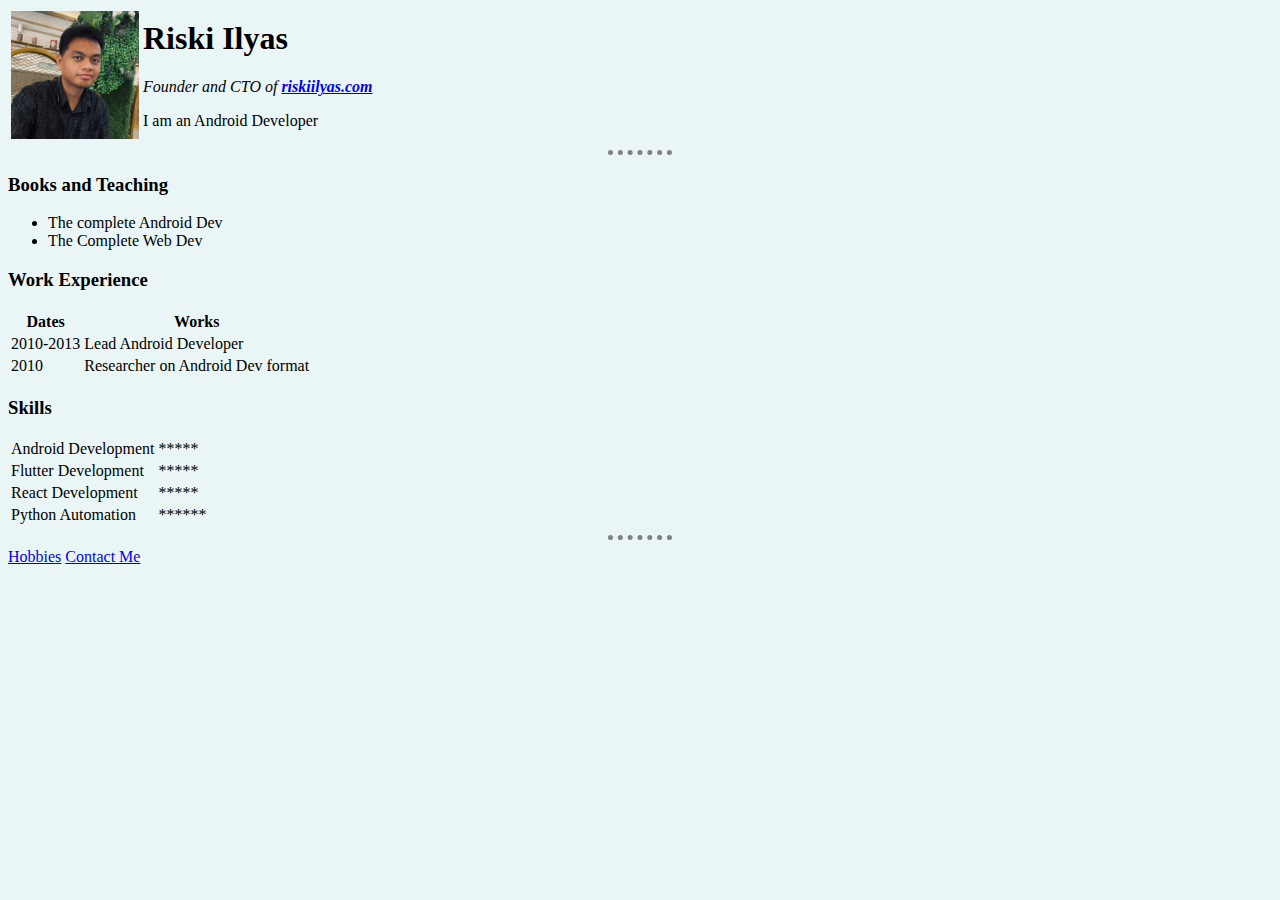
<file: index.html>
<html lang="en">
    <head>
        <meta charset="UTF-8">
        <link rel="stylesheet" href="styles.css">
        <title>Riski Ilyas</title>
    </head>
    <body>
        <table border-spacing="20">
            <tr>
                <td>
                    <img src="me.jpg" alt="Profile" width="128px">
                </td>
                <td>
                    <h1>Riski Ilyas</h1>
                    <p><em>Founder and CTO of <strong><a href="https://www.riskiilyas.com/">riskiilyas.com</a></strong></em></p>
                    <p>I am an Android Developer</p>
                </td>
            </tr>
        </table>
        <hr>
        <h3>Books and Teaching </h3>
        <ul>
            <li>The complete Android Dev</li>
            <li>The Complete Web Dev</li>
        </ul>
        <h3>Work Experience</h3>
        <table>
            <thead>
                <tr>
                    <th>Dates</th>
                    <th>Works</th>
                </tr>
            </thead>
            <tr>
                <td>2010-2013</td>
                <td>Lead Android Developer</td>
            </tr>
            <tr>
                <td>2010</td>
                <td>Researcher on Android Dev format</td>
            </tr>
        </table>
        <h3>Skills</h3>
        <table>
            <tr>
                <td>Android Development</td>
                <td>*****</td>
            </tr>
            <tr>
                <td>Flutter Development</td>
                <td>*****</td>
            </tr>
            <tr>
                <td>React Development</td>
                <td>*****</td>
            </tr>
            <tr>
                <td>Python Automation</td>
                <td>******</td>
            </tr>
        </table>
        <hr>
        <a href="hobbies.html">Hobbies</a>
        <a href="contact-me.html">Contact Me</a>
    </body>
</html>
</file>
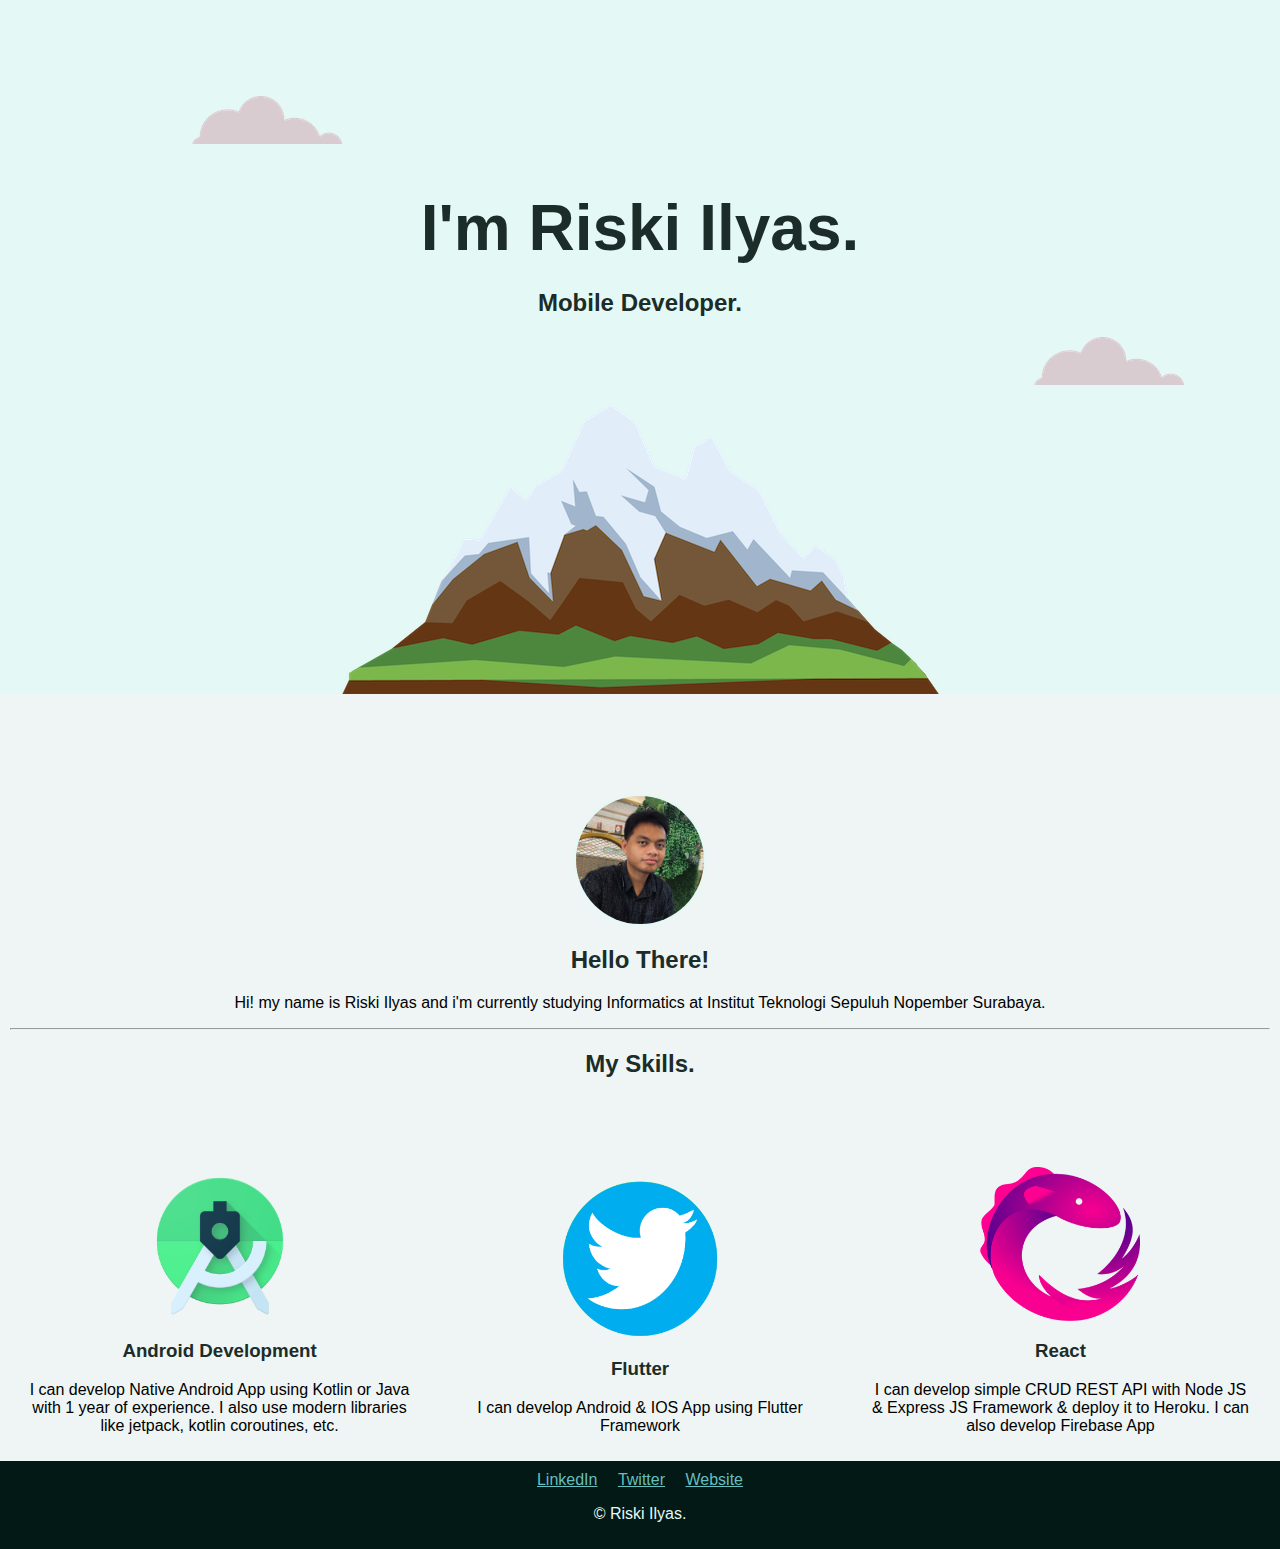
<file: 2-personal-web/index.html>
<!DOCTYPE html>
<html lang="en">
    <head>
        <meta charset="UTF-8">
        <title>Riski Ilyas - Mobile Developer</title>
      <link rel="shortcut icon" href="favicon.ico" type="image/x-icon">
        <link rel="stylesheet" href="styles.css">
    </head>
    <body>
      <div class="top-container">
          <img src="images/cloud.png" alt="" class="img-cloud1">
          <h1>I'm Riski Ilyas.</h1>
          <h2>Mobile Developer.</h2>
          <img src="images/cloud.png" alt="" class="img-cloud2">
          <img src="images/mountain.png" alt="" class="img-mountain">
      </div>
      <div class="middle-container">
          <div class="profile">
              <img src="images/me.jpg" alt="" class="img-profile">
              <h2>Hello There!</h2>
              <p>Hi! my name is Riski Ilyas and i'm currently studying Informatics at Institut Teknologi Sepuluh Nopember Surabaya.</p>
          </div>
          <hr>
          <div class="skills">
              <h2>My Skills.</h2>
              <div class="skill-row-set">
                  <div class="skill-row">
                      <img class="img-skill" src="images/android.png" alt="">
                      <h3>Android Development</h3>
                      <p>I can develop Native Android App using Kotlin or Java with 1 year of experience. I also use modern libraries like jetpack, kotlin coroutines, etc.</p>
                  </div>
                  <div class="skill-row">
                      <img class="img-skill" src="images/flutter.png" alt="">
                      <h3>Flutter</h3>
                      <p>I can develop Android & IOS App using Flutter Framework</p>
                  </div>
                  <div class="skill-row">
                      <img class="img-skill" src="images/react.png" alt="">
                      <h3>React</h3>
                      <p>I can develop simple CRUD REST API with Node JS & Express JS Framework & deploy it to Heroku. I can also develop Firebase App</p>
                  </div>
              </div>
          </div>
      </div>


      <div class="bottom-container">
          <div class="footer-link-set">
              <a class="footer-link" href="https://www.linkedin.com/">LinkedIn</a>
              <a class="footer-link" href="https://twitter.com/">Twitter</a>
              <a class="footer-link" href="https://www.appbrewery.co/">Website</a>
          </div>
          <p>© Riski Ilyas.</p>
      </div>
    </body>
</html>
</file>
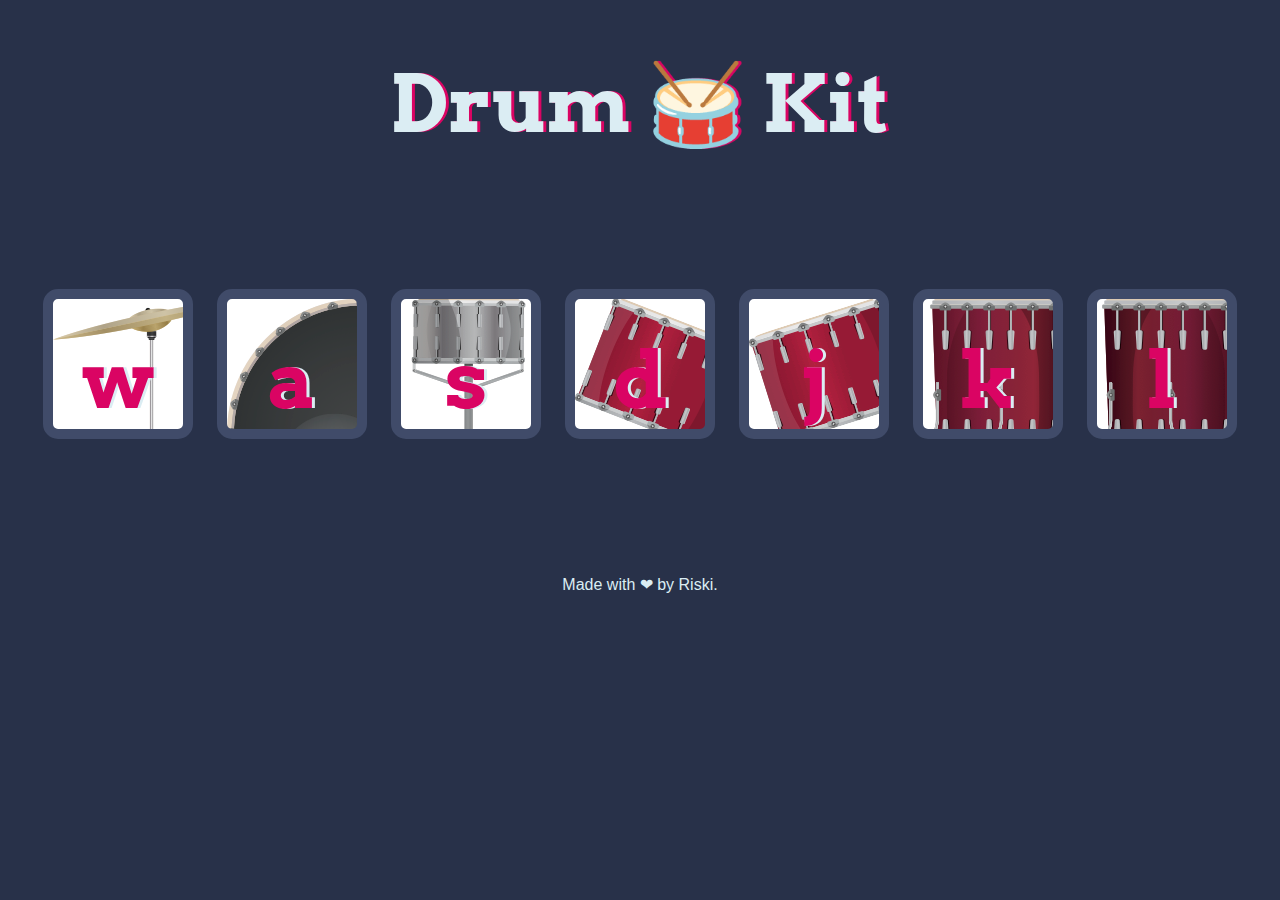
<file: 5-drum-kit/index.html>
<!DOCTYPE html>
<html lang="en" dir="ltr">

<head>
  <meta charset="utf-8">
  <title>Drum Kit</title>
  <link rel="stylesheet" href="styles.css">
  <link href="https://fonts.googleapis.com/css?family=Arvo" rel="stylesheet">
</head>

<body>

  <h1 id="title">Drum 🥁 Kit</h1>
  <div class="set">
    <button class="w drum">w</button>
    <button class="a drum">a</button>
    <button class="s drum">s</button>
    <button class="d drum">d</button>
    <button class="j drum">j</button>
    <button class="k drum">k</button>
    <button class="l drum">l</button>
  </div>


  <footer>
    Made with ❤ by Riski.
  </footer>
  <script src="index.js"></script>
</body>

</html>
</file>
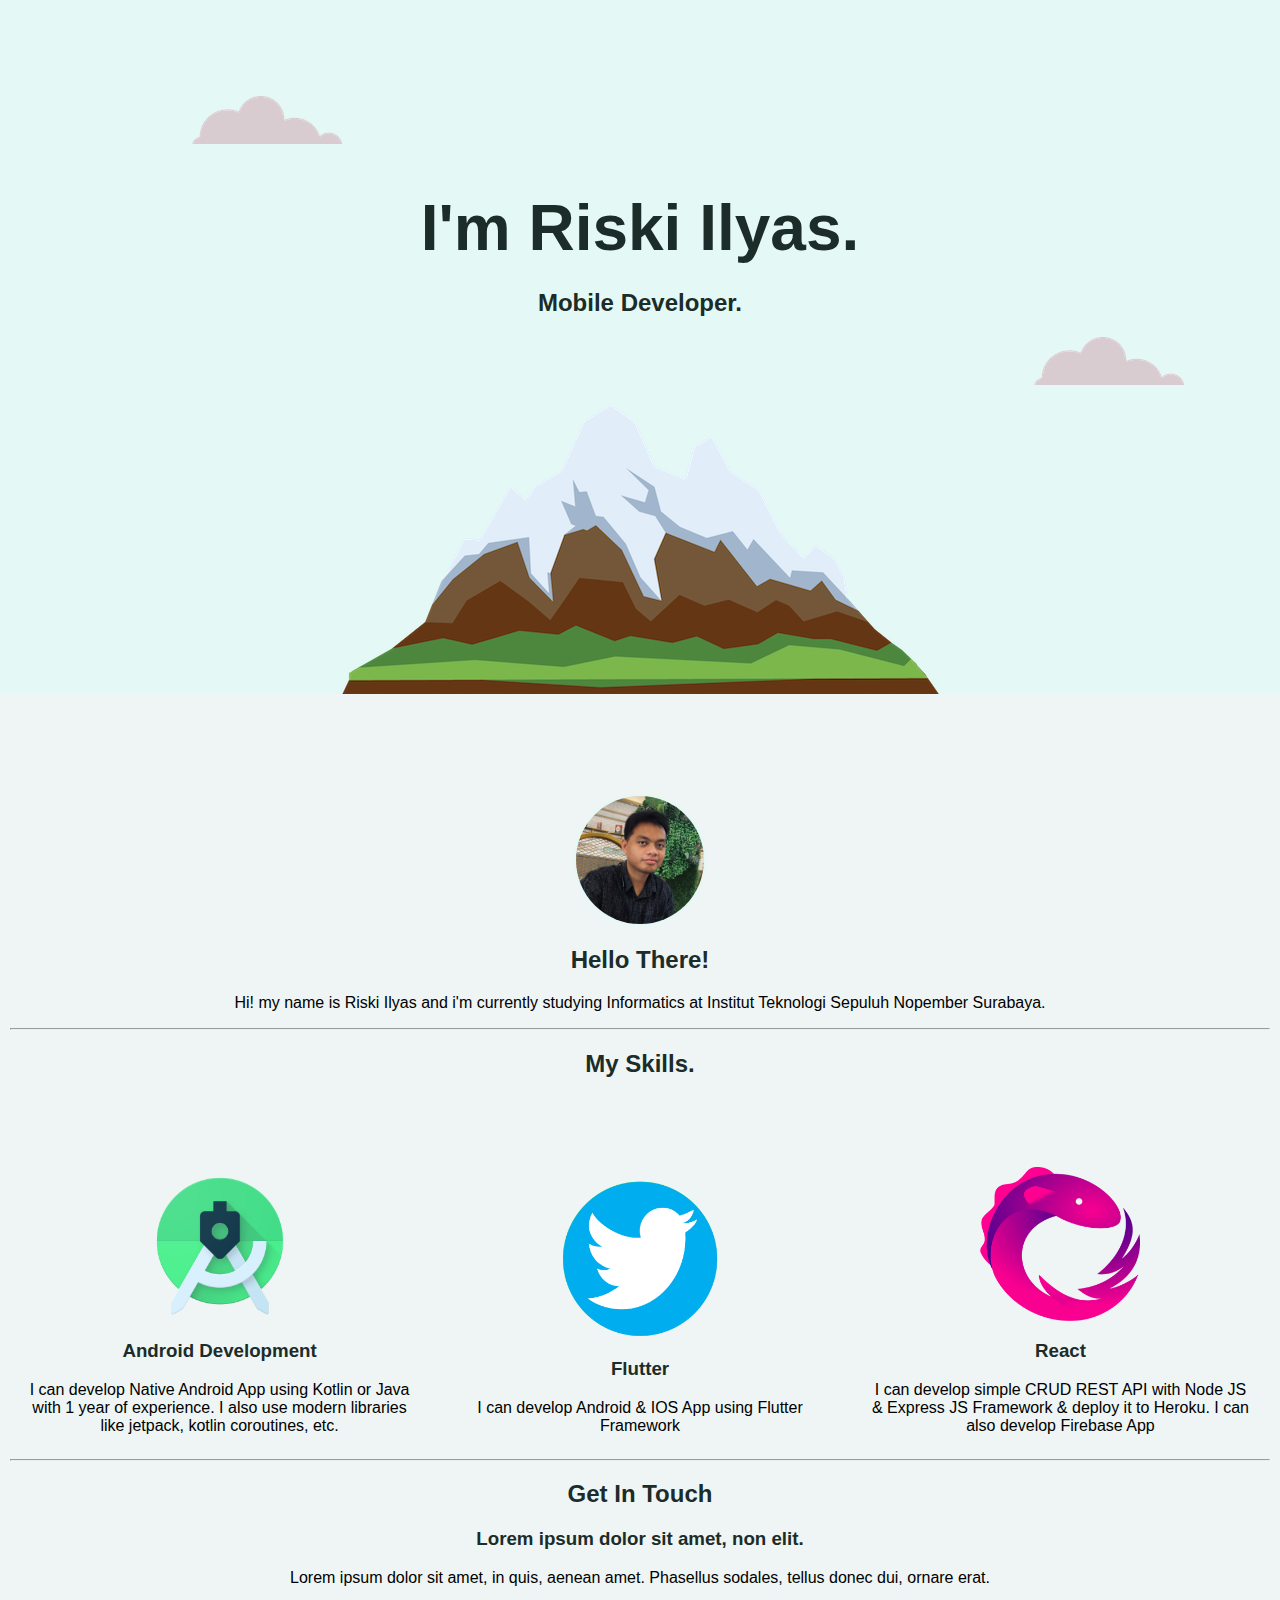
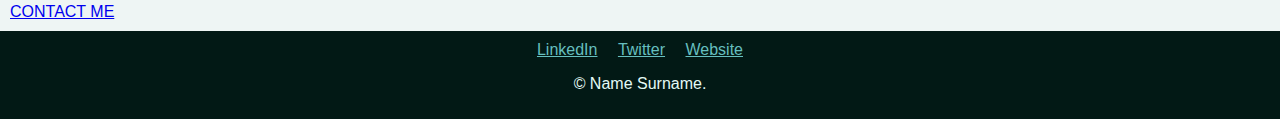
<file: personal-web/index.html>
<!DOCTYPE html>
<html lang="en">
    <head>
        <meta charset="UTF-8">
        <title>Riski Ilyas - Mobile Developer</title>
      <link rel="shortcut icon" href="favicon.ico" type="image/x-icon">
        <link rel="stylesheet" href="styles.css">
    </head>
    <body>
      <div class="top-container">
          <img src="images/cloud.png" alt="" class="img-cloud1">
          <h1>I'm Riski Ilyas.</h1>
          <h2>Mobile Developer.</h2>
          <img src="images/cloud.png" alt="" class="img-cloud2">
          <img src="images/mountain.png" alt="" class="img-mountain">
      </div>
      <div class="middle-container">
          <div class="profile">
              <img src="images/me.jpg" alt="" class="img-profile">
              <h2>Hello There!</h2>
              <p>Hi! my name is Riski Ilyas and i'm currently studying Informatics at Institut Teknologi Sepuluh Nopember Surabaya.</p>
          </div>
          <hr>
          <div class="skills">
              <h2>My Skills.</h2>
              <div class="skill-row-set">
                  <div class="skill-row">
                      <img class="img-skill" src="images/android.png" alt="">
                      <h3>Android Development</h3>
                      <p>I can develop Native Android App using Kotlin or Java with 1 year of experience. I also use modern libraries like jetpack, kotlin coroutines, etc.</p>
                  </div>
                  <div class="skill-row">
                      <img class="img-skill" src="images/flutter.png" alt="">
                      <h3>Flutter</h3>
                      <p>I can develop Android & IOS App using Flutter Framework</p>
                  </div>
                  <div class="skill-row">
                      <img class="img-skill" src="images/react.png" alt="">
                      <h3>React</h3>
                      <p>I can develop simple CRUD REST API with Node JS & Express JS Framework & deploy it to Heroku. I can also develop Firebase App</p>
                  </div>
              </div>
          </div>
          <hr>
          <div class="contact-me">
              <h2>Get In Touch</h2>
              <h3>Lorem ipsum dolor sit amet, non elit.</h3>
              <p>Lorem ipsum dolor sit amet, in quis, aenean amet. Phasellus sodales, tellus donec dui, ornare erat.</p>
              <a class="btn" href="mailto:name@email.com">CONTACT ME</a>
          </div>
      </div>


      <div class="bottom-container">
          <div class="footer-link-set">
              <a class="footer-link" href="https://www.linkedin.com/">LinkedIn</a>
              <a class="footer-link" href="https://twitter.com/">Twitter</a>
              <a class="footer-link" href="https://www.appbrewery.co/">Website</a>
          </div>
          <p>© Name Surname.</p>
      </div>
    </body>
</html>
</file>
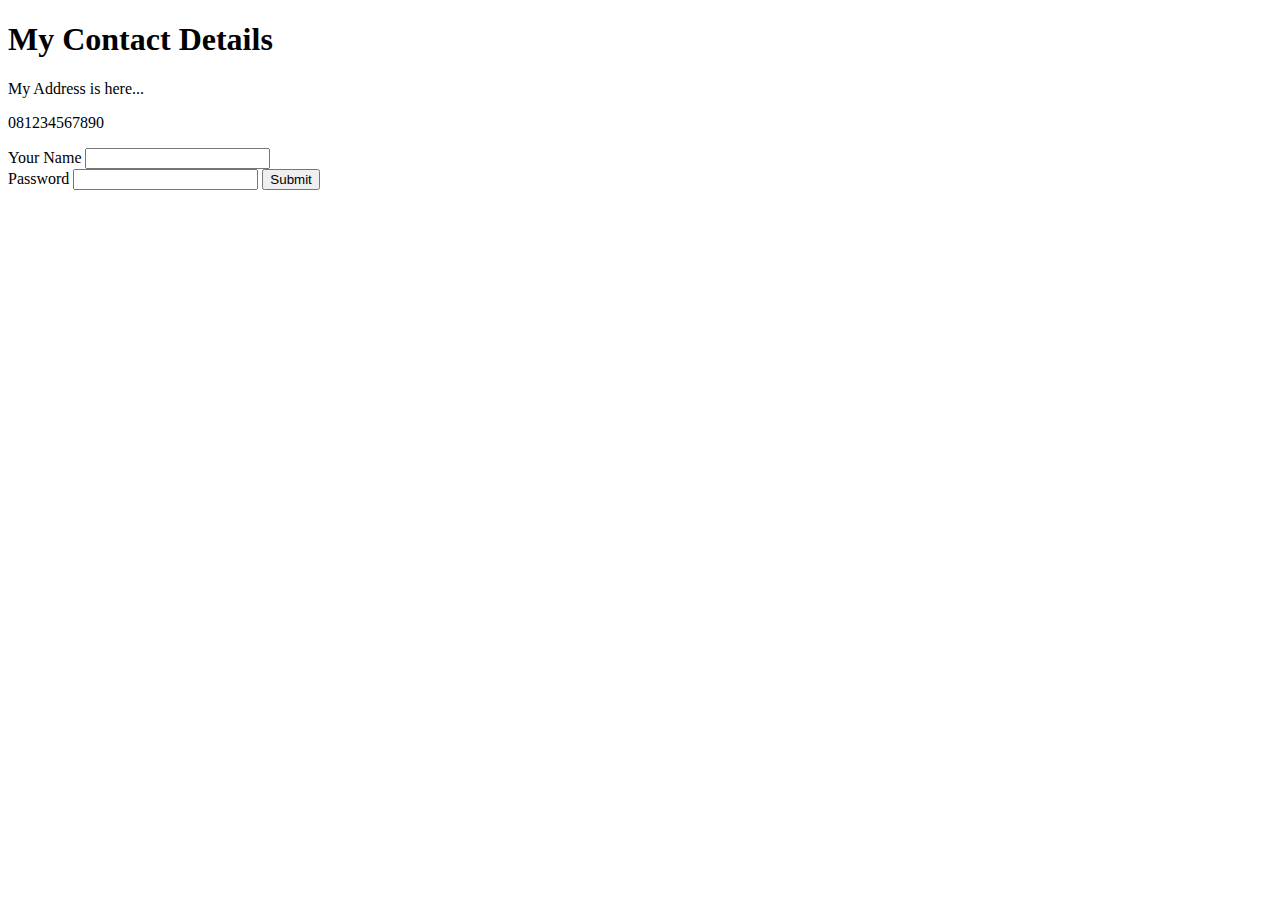
<file: contact-me.html>
<!DOCTYPE html>
<html lang="en">
<head>
    <meta charset="UTF-8">
    <title>Contact Me</title>
</head>
<body>
    <h1>My Contact Details</h1>
    <p>My Address is here...</p>
    <p>081234567890</p>
    <form action="index.html">
        <label>Your Name</label>
        <input type="text"><br>
        <label>Password</label>
        <input type="password">
        <input type="submit">
    </form>
</body>
</html>
</file>
<file: styles.css>
body {
    background-color: #EAF6F6;
}

hr {
    border-style: none;
    border-top-style: dotted;
    border-color: grey;
    border-width: 5px;
    width: 5%;
}
</file>
<file: 2-personal-web/styles.css>
body {
    margin: 0;
    font-family: "Adobe Heiti Std R", sans-serif;
}

h1 {
    font-size: 4rem;
    text-align: center;
    color: #1B2C29;
    margin-bottom: 1.5rem;
}

h2 {
    font-family: Roboto, sans-serif;
    text-align: center;
    color: #1B2C29;
}

p {
    text-align: center;
    font-family: Roboto, sans-serif;
}

.img-mountain {
    display: block;
    margin-left: auto;
    margin-right: auto;
}

.img-cloud1 {
    position: relative;
    left: 12rem;
}

.img-cloud2 {
    position: absolute;
    right: 6rem;
}

.top-container {
    background-color: #E4F9F5;
    padding-top: 6rem;
}

.img-profile {
    display: block;
    border-width: 2px;
    border-style: solid;
    border-color: #E4F9F5;
    border-radius: 50%;
    margin-left: auto;
    margin-right: auto;
    height:8rem;
    width:8rem;
}

.middle-container {
    padding: 100px 10px 10px;
    background-color: #EEF5F4;
}

h3 {
    font-family: Roboto, sans-serif;
    text-align: center;
    color: #1B2C29;
}

.img-skill {
    width: 10rem;
    display: block;
    margin-left: auto;
    margin-right: auto;
}

.skill-row-set {
    display: block;
    margin-left: auto;
    margin-right: auto;
    text-align: center;
}

.skill-row {
    display: inline-block;
    margin-top: 4rem;
    margin-left: 1rem;
    margin-right: 1rem;
    width: 24rem;
}

.footer-link-set{
    text-align: center;
}

.footer-link {
    color: #66BFBF;
    margin-left: 0.5rem;
    margin-right: 0.5rem;
}

.bottom-container {
    color: #E4F9F5;
    padding: 10px;
    background-color: #021915;
}
</file>
<file: 5-drum-kit/styles.css>
body {
  text-align: center;
  background-color: #283149;
}

h1 {
  font-size: 5rem;
  color: #DBEDF3;
  font-family: "Arvo", cursive;
  text-shadow: 3px 0 #DA0463;

}

footer {
  color: #DBEDF3;
  font-family: sans-serif;
}

.w {
  background-image: url('images/crash.png');
}

.a {
  background-image: url('images/kick.png');
}

.s {
  background-image: url('images/snare.png');
}

.d {
  background-image: url('images/tom1.png');
}

.j {
  background-image: url('images/tom2.png');
}

.k {
  background-image: url('images/tom3.png');
}

.l {
  background-image: url('images/tom4.png');
}

.set {
  margin: 10% auto;
}

.game-over {
  background-color: red;
  opacity: 0.8;
}

.pressed {
  box-shadow: 0 3px 4px 0 #DBEDF3;
  opacity: 0.5;
}

.red {
  color: red;
}

.drum {
  outline: none;
  border: 10px solid #404B69;
  font-size: 5rem;
  font-family: 'Arvo', cursive;
  line-height: 2;
  font-weight: 900;
  color: #DA0463;
  text-shadow: 3px 0 #DBEDF3;
  border-radius: 15px;
  display: inline-block;
  width: 150px;
  height: 150px;
  text-align: center;
  margin: 10px;
  background-color: white;
}

.pressed {
  outline-color: white;
  background-color: white;
}
</file>
<file: personal-web/styles.css>
body {
    margin: 0;
    font-family: "Adobe Heiti Std R", sans-serif;
}

h1 {
    font-size: 4rem;
    text-align: center;
    color: #1B2C29;
    margin-bottom: 1.5rem;
}

h2 {
    font-family: Roboto, sans-serif;
    text-align: center;
    color: #1B2C29;
}

p {
    text-align: center;
    font-family: Roboto, sans-serif;
}

.img-mountain {
    display: block;
    margin-left: auto;
    margin-right: auto;
}

.img-cloud1 {
    position: relative;
    left: 12rem;
}

.img-cloud2 {
    position: absolute;
    right: 6rem;
}

.top-container {
    background-color: #E4F9F5;
    padding-top: 6rem;
}

.img-profile {
    display: block;
    border-width: 2px;
    border-style: solid;
    border-color: #E4F9F5;
    border-radius: 50%;
    margin-left: auto;
    margin-right: auto;
    height:8rem;
    width:8rem;
}

.middle-container {
    padding: 100px 10px 10px;
    background-color: #EEF5F4;
}

h3 {
    font-family: Roboto, sans-serif;
    text-align: center;
    color: #1B2C29;
}

.img-skill {
    width: 10rem;
    display: block;
    margin-left: auto;
    margin-right: auto;
}

.skill-row-set {
    display: block;
    margin-left: auto;
    margin-right: auto;
    text-align: center;
}

.skill-row {
    display: inline-block;
    margin-top: 4rem;
    margin-left: 1rem;
    margin-right: 1rem;
    width: 24rem;
}

.footer-link-set{
    text-align: center;
}

.footer-link {
    color: #66BFBF;
    margin-left: 0.5rem;
    margin-right: 0.5rem;
}

.bottom-container {
    color: #E4F9F5;
    padding: 10px;
    background-color: #021915;
}
</file>
